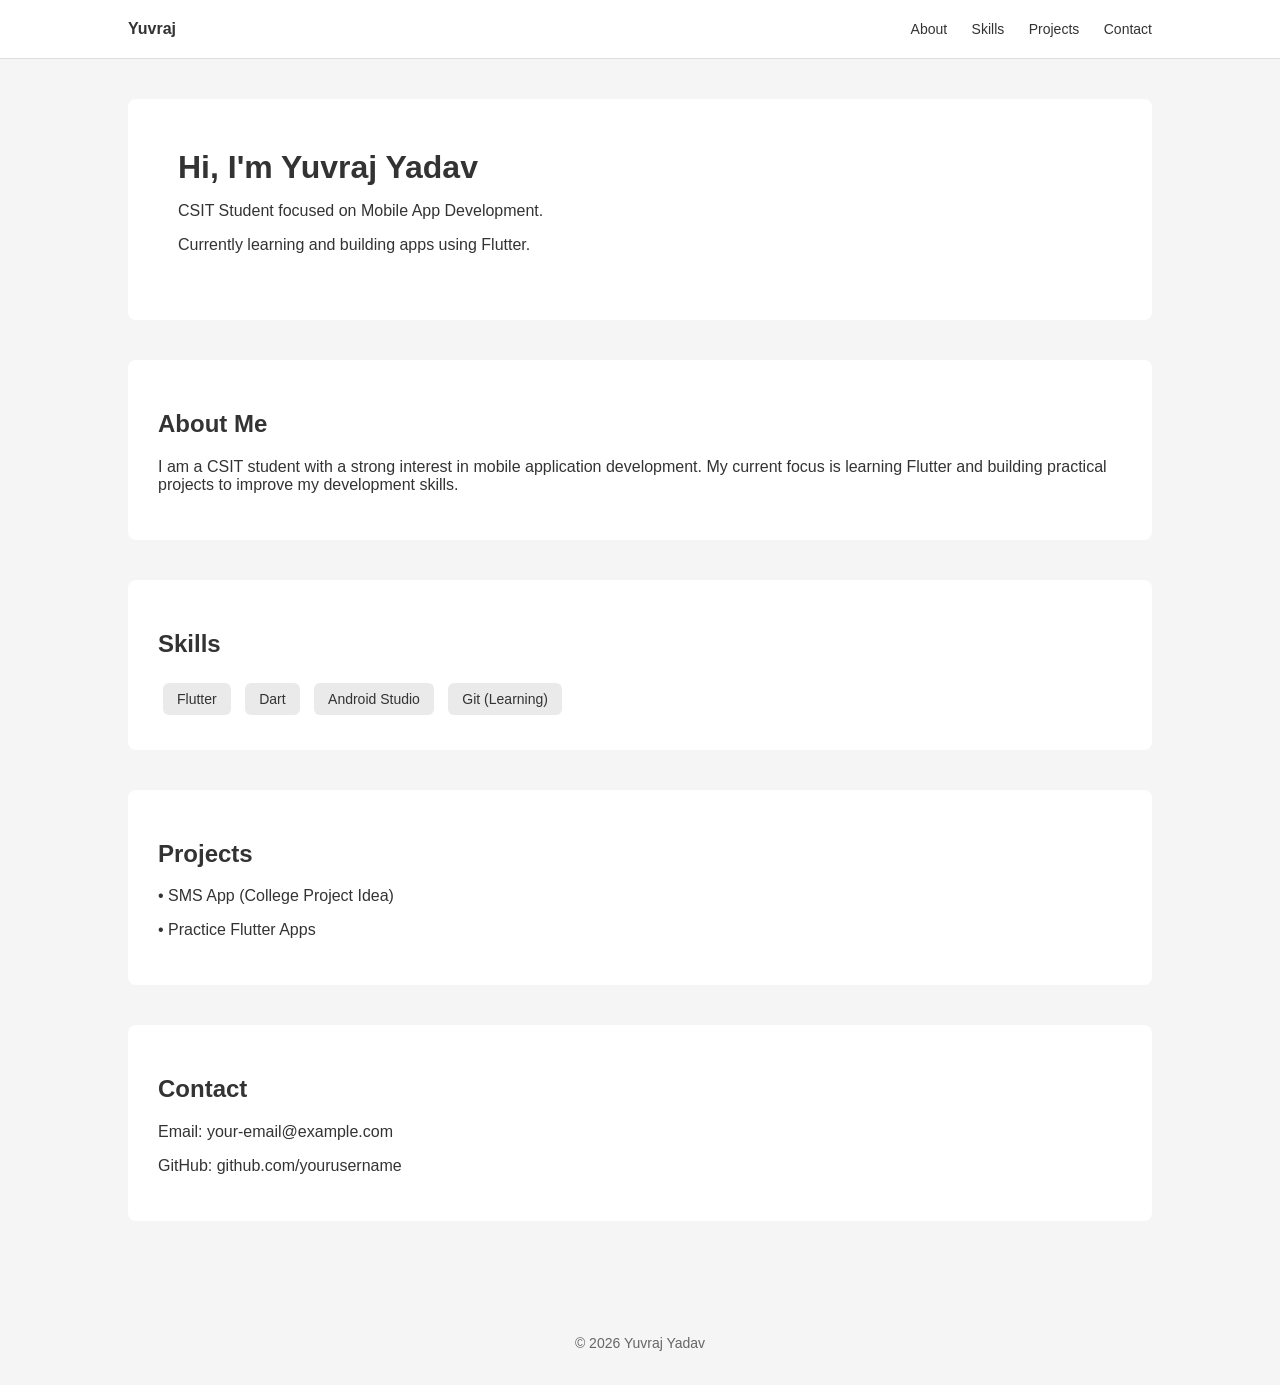
<file: index.html>
<!DOCTYPE html>
<html lang="en">
<head>
<meta charset="UTF-8">
<meta name="viewport" content="width=device-width, initial-scale=1.0">
<title>Yuvraj Yadav | App Developer Portfolio</title>
<style>
body{
    font-family: Arial, Helvetica, sans-serif;
    margin:0;
    background:#f5f5f5;
    color:#333;
}

header{
    background:white;
    padding:20px 10%;
    border-bottom:1px solid #ddd;
}

nav{
    display:flex;
    justify-content:space-between;
    align-items:center;
}

nav a{
    text-decoration:none;
    color:#333;
    margin-left:20px;
    font-size:14px;
}

.container{
    width:80%;
    margin:auto;
    padding:40px 0;
}

.hero{
    background:white;
    padding:50px;
    border-radius:8px;
}

.hero h1{
    margin:0 0 10px 0;
}

.section{
    margin-top:40px;
    background:white;
    padding:30px;
    border-radius:8px;
}

.skills span{
    display:inline-block;
    background:#eaeaea;
    padding:8px 14px;
    margin:5px;
    border-radius:6px;
    font-size:14px;
}

footer{
    text-align:center;
    padding:20px;
    margin-top:40px;
    font-size:14px;
    color:#666;
}
</style>
</head>

<body>

<header>
<nav>
<div><strong>Yuvraj</strong></div>
<div>
<a href="#about">About</a>
<a href="#skills">Skills</a>
<a href="#projects">Projects</a>
<a href="#contact">Contact</a>
</div>
</nav>
</header>

<div class="container">

<div class="hero">
<h1>Hi, I'm Yuvraj Yadav</h1>
<p>CSIT Student focused on Mobile App Development.</p>
<p>Currently learning and building apps using Flutter.</p>
</div>

<div class="section" id="about">
<h2>About Me</h2>
<p>
I am a CSIT student with a strong interest in mobile application development. 
My current focus is learning Flutter and building practical projects to improve my development skills.
</p>
</div>

<div class="section" id="skills">
<h2>Skills</h2>
<div class="skills">
<span>Flutter</span>
<span>Dart</span>
<span>Android Studio</span>
<span>Git (Learning)</span>
</div>
</div>

<div class="section" id="projects">
<h2>Projects</h2>
<p>• SMS App (College Project Idea)</p>
<p>• Practice Flutter Apps</p>
</div>

<div class="section" id="contact">
<h2>Contact</h2>
<p>Email: your-email@example.com</p>
<p>GitHub: github.com/yourusername</p>
</div>

</div>

<footer>
<p>© 2026 Yuvraj Yadav</p>
</footer>

</body>
</html>
</file>
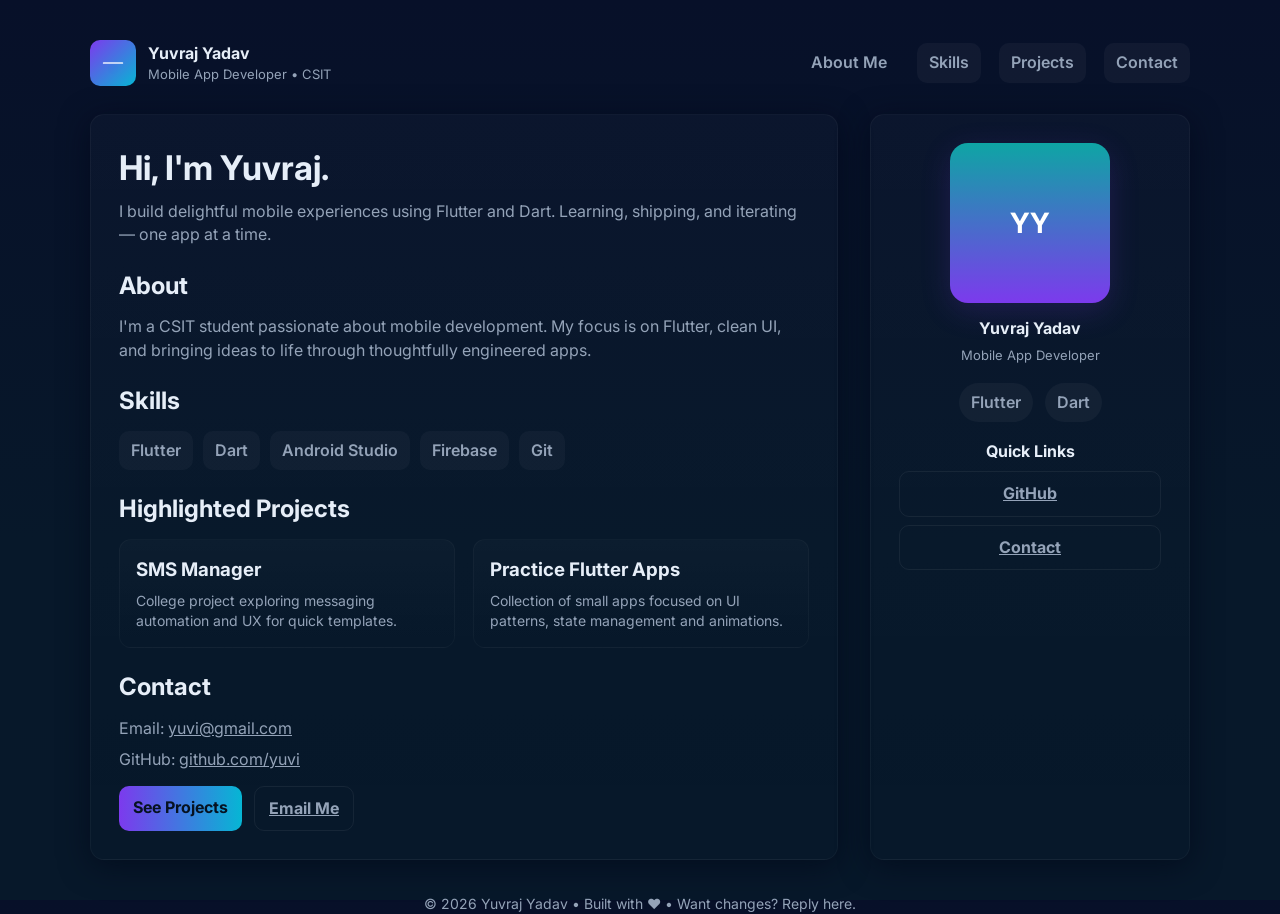
<file: Portfolio/index.html>
<!doctype html>
<html lang="en">
<head>
    <meta charset="utf-8">
    <meta name="viewport" content="width=device-width,initial-scale=1">
    <meta name="theme-color" content="#0f172a">
    <title>Yuvraj Yadav — Mobile App Developer Flutter</title>
    <link href="https://fonts.googleapis.com/css2?family=Inter:wght@300;400;600;700&display=swap" rel="stylesheet">
    <link rel="stylesheet" href="styles.css">
</head>
<body>
    <div class="wrap">
        <header>
            <div class="brand">
                <div class="logo" aria-hidden>
                    <svg width="28" height="28" viewBox="0 0 24 24" fill="none" xmlns="http://www.w3.org/2000/svg"><path d="M4 12h16" stroke="white" stroke-linecap="round" stroke-linejoin="round" stroke-width="1.5" opacity="0.9"/></svg>
                </div>
                <div>
                    <div style="font-weight:700">Yuvraj Yadav</div>
                    <div style="font-size:13px;color:var(--muted)">Mobile App Developer • CSIT</div>
                </div>
            </div>
            <nav>
                <a class="nav" href="#about">About Me</a>
                <a class="nav" href="#skills">Skills</a>
                <a class="nav" href="#projects">Projects</a>
                <a class="nav" href="#contact">Contact</a>
            </nav>
        </header>

        <main class="hero">
            <section class="card">
                <h1>Hi, I'm Yuvraj.</h1>
                <div class="subtitle">I build delightful mobile experiences using Flutter and Dart. Learning, shipping, and iterating — one app at a time.</div>

                <div class="section">
                    <h2 style="margin:0 0 12px">About</h2>
                    <p style="color:var(--muted);margin:0">I'm a CSIT student passionate about mobile development. My focus is on Flutter, clean UI, and bringing ideas to life through thoughtfully engineered apps.</p>
                </div>

                <div class="section" id="skills">
                    <h2 style="margin:0 0 12px">Skills</h2>
                    <div class="skills">
                        <div class="skill">Flutter</div>
                        <div class="skill">Dart</div>
                        <div class="skill">Android Studio</div>
                        <div class="skill">Firebase</div>
                        <div class="skill">Git</div>
                    </div>
                </div>

                <div class="section" id="projects">
                    <h2 style="margin:0 0 12px">Highlighted Projects</h2>
                    <div class="projects">
                        <article class="project">
                            <h3>SMS Manager</h3>
                            <p>College project exploring messaging automation and UX for quick templates.</p>
                        </article>
                        <article class="project">
                            <h3>Practice Flutter Apps</h3>
                            <p>Collection of small apps focused on UI patterns, state management and animations.</p>
                        </article>
                    </div>
                </div>

                <div class="section" id="contact">
                    <h2 style="margin:0 0 12px">Contact</h2>
                    <p style="margin:0;color:var(--muted)">Email: <a href="mailto:yuvi@gmail.com" style="color:inherit;text-decoration:underline">yuvi@gmail.com</a></p>
                    <p style="margin:8px 0 0;color:var(--muted)">GitHub: <a href="https://github.com/yuvi" target="_blank" rel="noreferrer" style="color:inherit;text-decoration:underline">github.com/yuvi</a></p>
                    <div style="margin-top:14px" class="actions">
                        <a class="btn" href="#projects">See Projects</a>
                        <a class="ghost" href="mailto:yuvi@gmail.com">Email Me</a>
                    </div>
                </div>
            </section>

            <aside class="card me">
                <div class="avatar">YY</div>
                <div style="margin-top:14px;text-align:center">
                    <div style="font-weight:700">Yuvraj Yadav</div>
                    <div style="color:var(--muted);font-size:13px;margin-top:6px">Mobile App Developer</div>
                </div>

                <div class="stats" style="margin-top:18px">
                    <div class="chip">Flutter</div>
                    <div class="chip">Dart</div>
                </div>

                <div style="margin-top:18px;width:100%">
                    <div style="font-weight:700;margin-bottom:8px">Quick Links</div>
                    <div style="display:flex;flex-direction:column;gap:8px">
                        <a class="ghost" href="https://github.com/yuvi" target="_blank" rel="noreferrer">GitHub</a>
                        <a class="ghost" href="#contact">Contact</a>
                    </div>
                </div>
            </aside>
        </main>

        <footer>
            © 2026 Yuvraj Yadav • Built with ❤️ • Want changes? Reply here.
        </footer>
    </div>

    <script src="script.js" defer></script>
</body>
</html>
</file>
<file: Portfolio/styles.css>
:root{
  --bg:#0f172a;
  --card:#0b1220;
  --muted:#94a3b8;
  --accent:#7c3aed;
  --glass: rgba(255,255,255,0.04);
  --radius:14px;
  color-scheme: dark;
}
*{box-sizing:border-box}
html,body{height:100%}
body{
  margin:0;
  font-family:Inter,system-ui,Segoe UI,Roboto,Arial;
  background:linear-gradient(180deg,#071029 0%, #07182a 60%);
  color:#e6eef8;
  -webkit-font-smoothing:antialiased;
  -moz-osx-font-smoothing:grayscale;
  line-height:1.45;
  padding:40px 24px;
}
.wrap{max-width:1100px;margin:0 auto}
header{display:flex;align-items:center;justify-content:space-between;gap:16px}
.brand{display:flex;align-items:center;gap:12px}
.logo{width:46px;height:46px;border-radius:10px;background:linear-gradient(135deg,var(--accent),#06b6d4);display:inline-grid;place-items:center;font-weight:700}
.logo svg{filter:drop-shadow(0 6px 20px rgba(124,58,237,0.18))}
nav{display:flex;gap:18px;align-items:center}
a.nav{color:var(--muted);text-decoration:none;font-weight:600;padding:8px 12px;border-radius:10px}
a.nav:hover{color:#fff;background:rgba(255,255,255,0.03)}
.hero{display:grid;grid-template-columns:1fr 320px;gap:32px;margin-top:28px}
.card{background:linear-gradient(180deg, rgba(255,255,255,0.02), transparent);padding:28px;border-radius:var(--radius);box-shadow:0 6px 30px rgba(2,6,23,0.6);border:1px solid rgba(255,255,255,0.04)}
h1{margin:0 0 8px 0;font-size:34px}
.subtitle{color:var(--muted);margin:0 0 18px}
.me{display:flex;flex-direction:column;align-items:center;text-align:center}
.avatar{width:160px;height:160px;border-radius:18px;background:linear-gradient(180deg,#0ea5a4,#7c3aed);display:grid;place-items:center;font-size:28px;font-weight:700;color:white;box-shadow:0 8px 30px rgba(124,58,237,0.18)}
.stats{display:flex;gap:12px;margin-top:14px}
.chip{background:var(--glass);padding:8px 12px;border-radius:999px;color:var(--muted);font-weight:600}
.section{margin-top:22px}
.grid{display:grid;grid-template-columns:repeat(2,1fr);gap:16px}
.skills{display:flex;flex-wrap:wrap;gap:10px}
.skill{background:rgba(255,255,255,0.03);padding:8px 12px;border-radius:10px;color:var(--muted);font-weight:600}
.projects{display:grid;grid-template-columns:repeat(2,1fr);gap:18px}
.project{padding:16px;border-radius:12px;background:linear-gradient(180deg, rgba(255,255,255,0.02), transparent);border:1px solid rgba(255,255,255,0.03)}
.project h3{margin:0 0 8px}
.project p{margin:0;color:var(--muted);font-size:14px}
footer{margin-top:34px;text-align:center;color:var(--muted);font-size:14px}
.actions{display:flex;gap:12px;flex-wrap:wrap}
.btn{background:linear-gradient(90deg,var(--accent),#06b6d4);color:#061221;padding:10px 14px;border-radius:10px;text-decoration:none;font-weight:700}
.ghost{background:transparent;border:1px solid rgba(255,255,255,0.06);padding:10px 14px;border-radius:10px;color:var(--muted);font-weight:700}
/* responsive */
@media (max-width:900px){
  .hero{grid-template-columns:1fr}
  .projects,.grid{grid-template-columns:1fr}
  .avatar{width:140px;height:140px}
}

/* small helpers */
a{color:inherit}
.active-nav{background:rgba(255,255,255,0.04);color:#fff}
</file>
